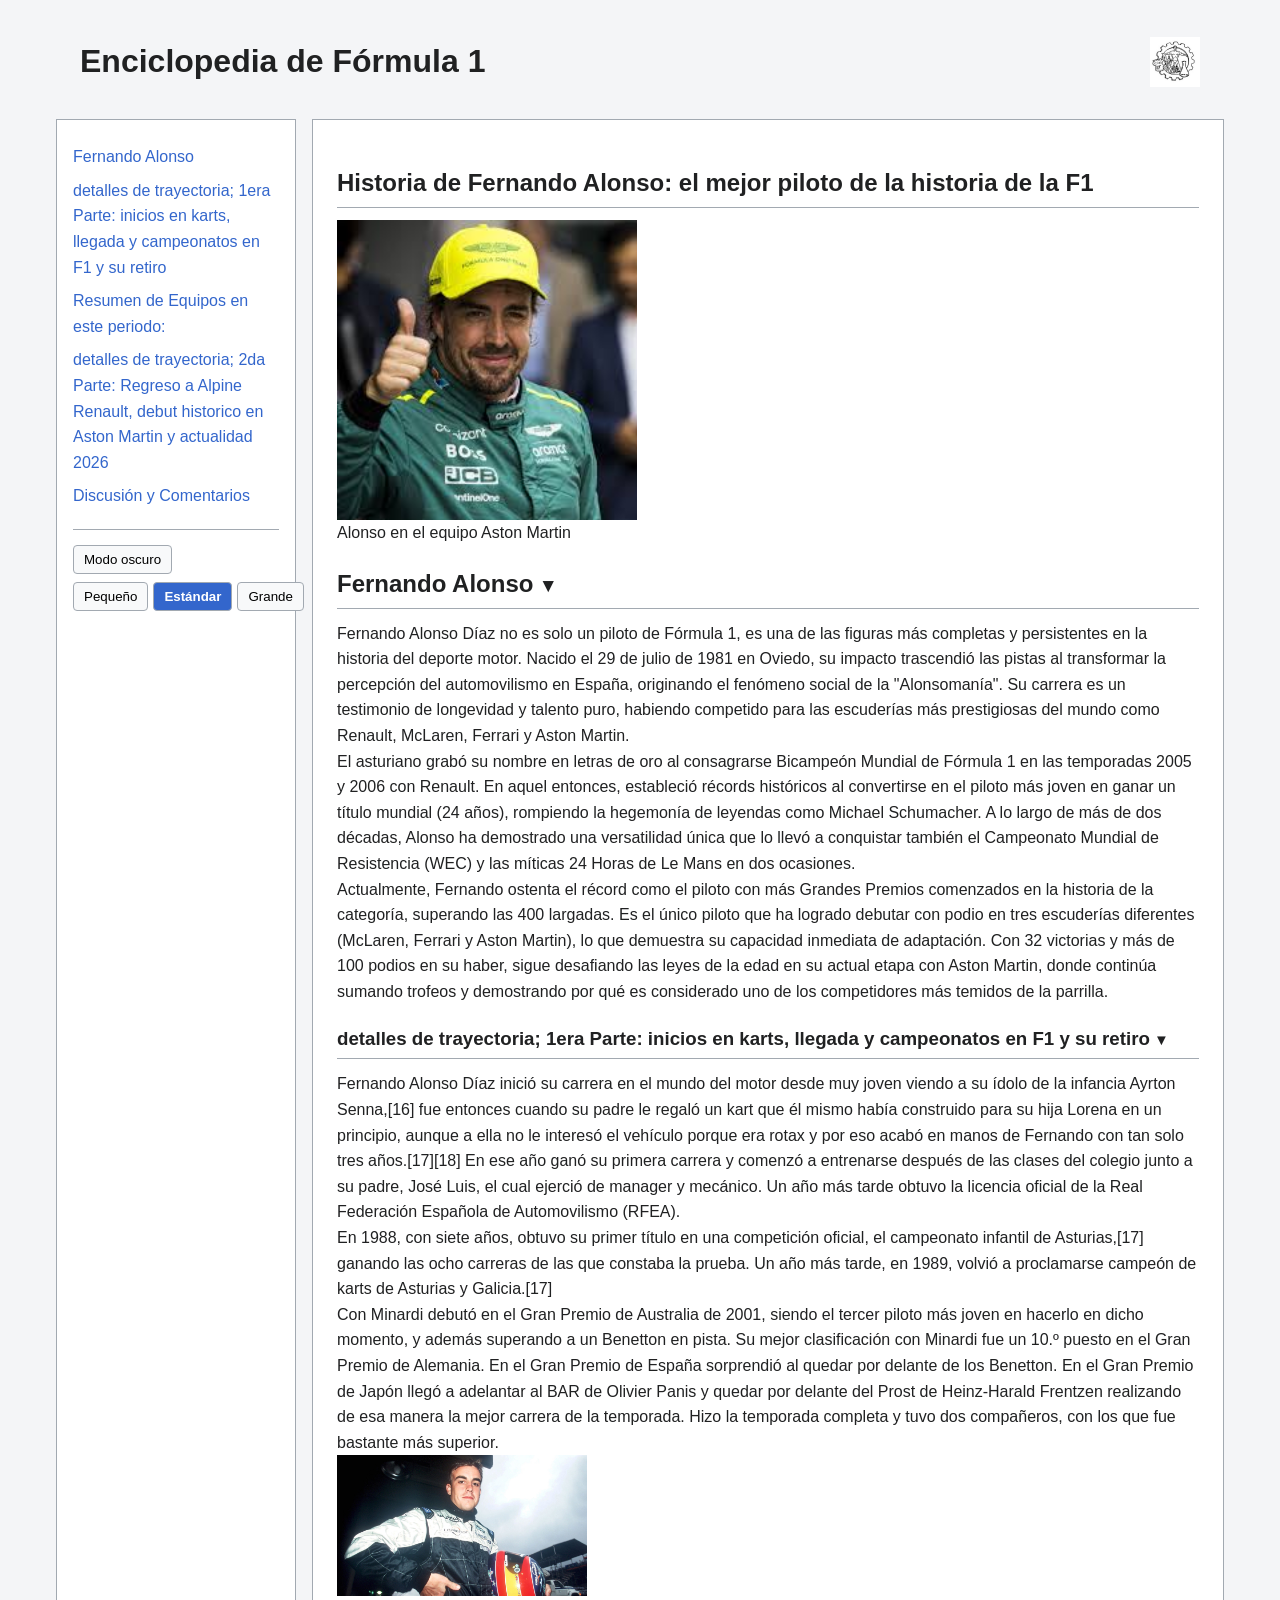
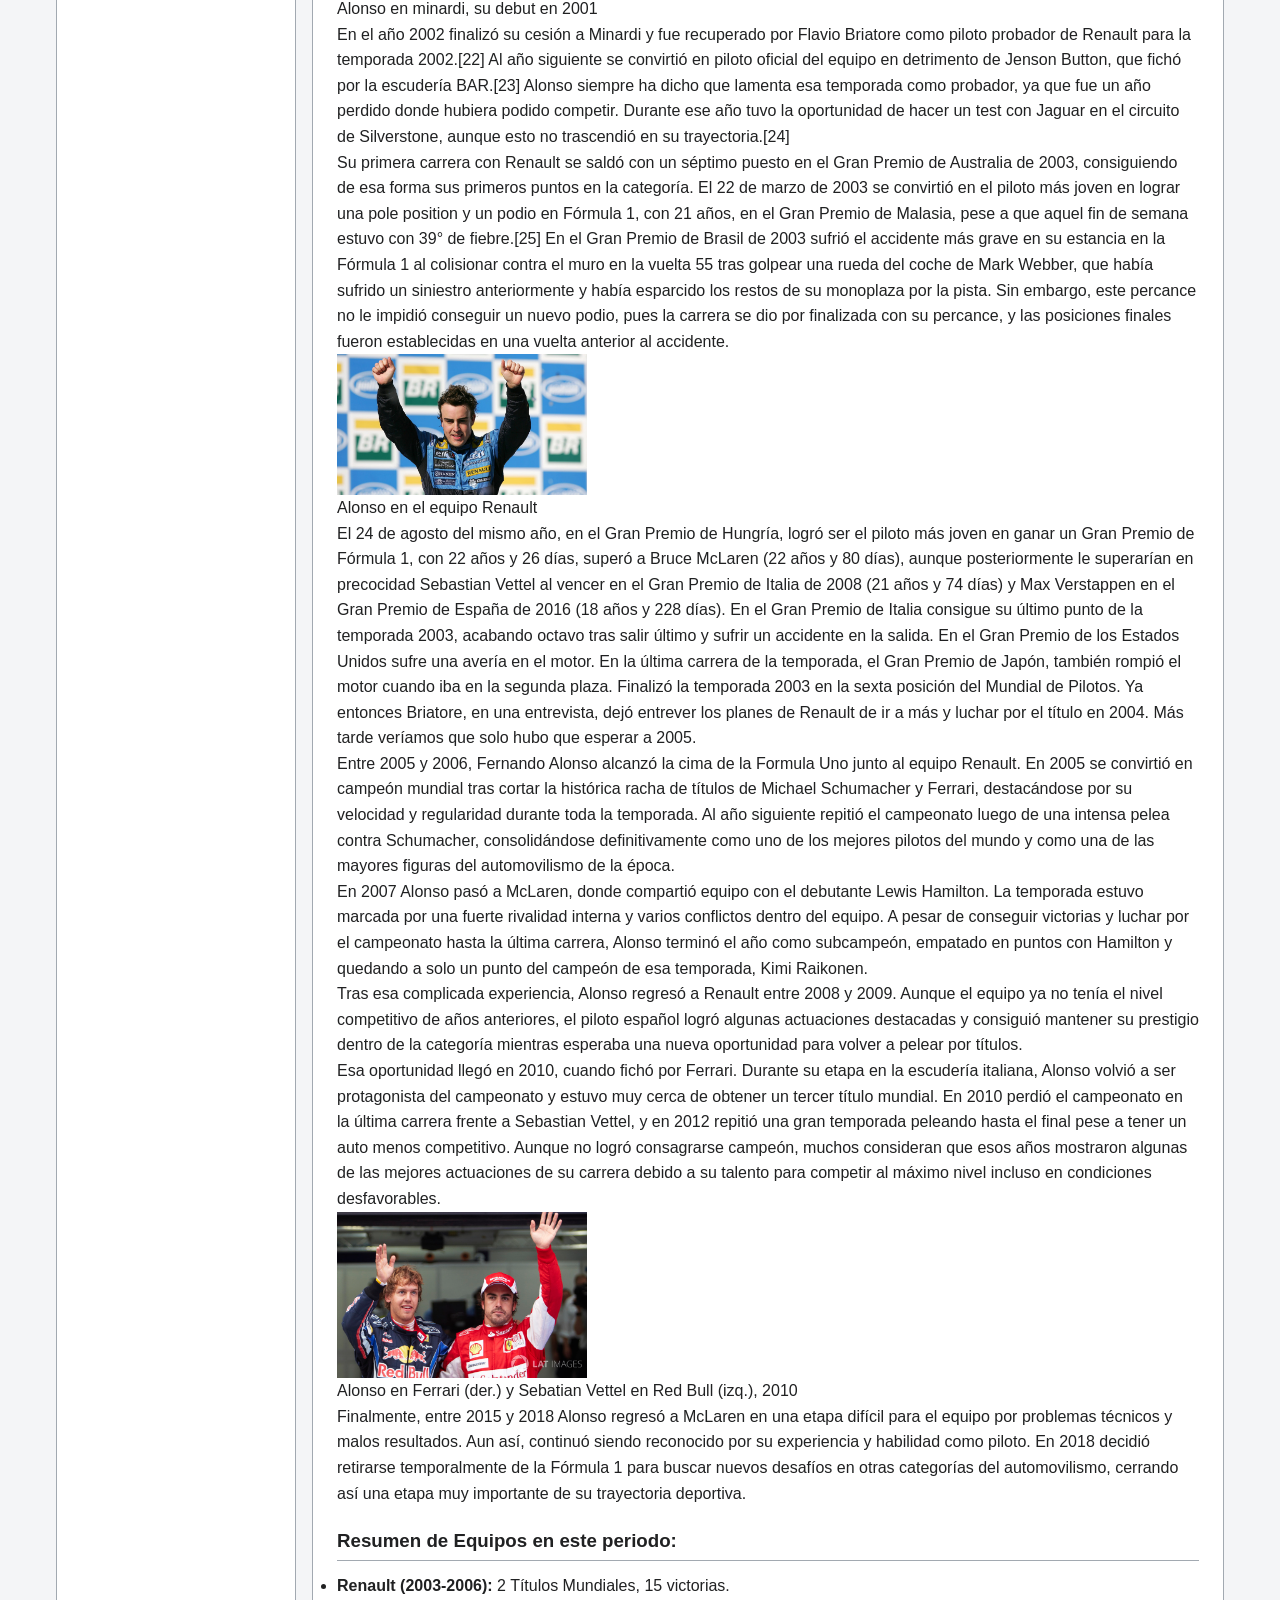
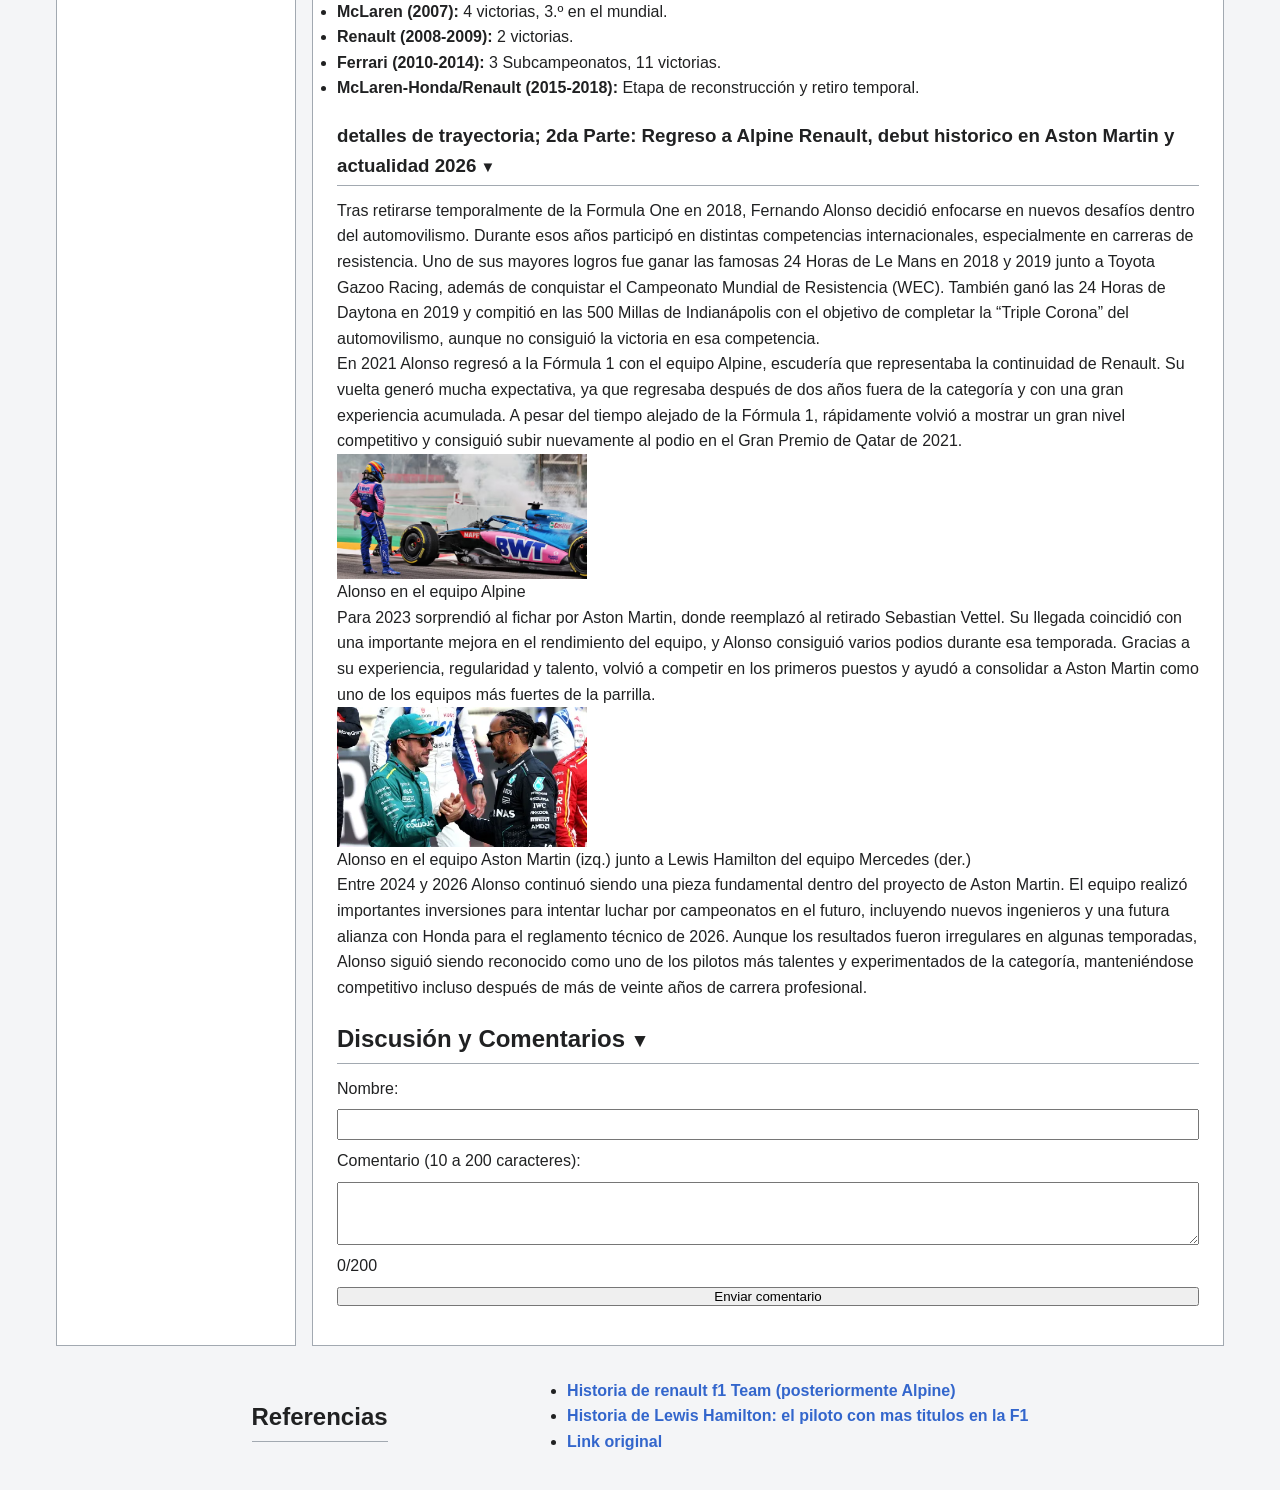
<file: index.html>
<!DOCTYPE html>
<html lang="es">
<head>
    <meta charset="UTF-8">
    <title>Wiki F1 - Fernando Alonso</title>
    <link rel="stylesheet" href="styles.css">
    <script src="main.js" defer></script>
</head>
<body>
    <div class="contenedor-wiki">
        <header>
            <h1>Enciclopedia de Fórmula 1</h1>
            <img src="img/logoeis.jpg" class="logo-wiki" alt="Logo de la wiki">
        </header>

        <aside>
            <!-- El índice se llenará solo con JavaScript -->
             <ul></ul>

            <!-- Panel de Apariencia -->
            <div class="panel-apariencia">
                <button id="btn-modo">Modo oscuro</button>
                <div class="botones-tamanio">
                    <button id="btn-pequeño">Pequeño</button>
                    <button id="btn-estandar" class="activo">Estándar</button>
                    <button id="btn-grande">Grande</button>
                 </div>
            </div>
        </aside>

        <main>
            <h2>Historia de Fernando Alonso: el mejor piloto de la historia de la F1</h2>
            <img src="img/AloAM.jpg" width="300" height="200" alt="Alonso en Aston Martin">
            <p>Alonso en el equipo Aston Martin</p>
            
            <section>
            <h2 id="fernando-alonso">Fernando Alonso</h2>
            <p>
                Fernando Alonso Díaz no es solo un piloto de Fórmula 1, es una de las figuras más completas y persistentes en la historia del deporte motor. Nacido el 29 de julio de 1981 en Oviedo, su impacto trascendió las pistas al transformar la percepción del automovilismo en España, originando el fenómeno social de la "Alonsomanía". Su carrera es un testimonio de longevidad y talento puro, habiendo competido para las escuderías más prestigiosas del mundo como Renault, McLaren, Ferrari y Aston Martin.
            </p>
            <p>
                El asturiano grabó su nombre en letras de oro al consagrarse Bicampeón Mundial de Fórmula 1 en las temporadas 2005 y 2006 con Renault. En aquel entonces, estableció récords históricos al convertirse en el piloto más joven en ganar un título mundial (24 años), rompiendo la hegemonía de leyendas como Michael Schumacher. A lo largo de más de dos décadas, Alonso ha demostrado una versatilidad única que lo llevó a conquistar también el Campeonato Mundial de Resistencia (WEC) y las míticas 24 Horas de Le Mans en dos ocasiones.
            </p>
            <p>
                Actualmente, Fernando ostenta el récord como el piloto con más Grandes Premios comenzados en la historia de la categoría, superando las 400 largadas. Es el único piloto que ha logrado debutar con podio en tres escuderías diferentes (McLaren, Ferrari y Aston Martin), lo que demuestra su capacidad inmediata de adaptación. Con 32 victorias y más de 100 podios en su haber, sigue desafiando las leyes de la edad en su actual etapa con Aston Martin, donde continúa sumando trofeos y demostrando por qué es considerado uno de los competidores más temidos de la parrilla.
            </p>
            </section>
            
            <section>
            <h3 id="trayectoria-deportiva">detalles de trayectoria; 1era Parte: inicios en karts, llegada y campeonatos en F1 y su retiro</h3>
            <p>
                Fernando Alonso Díaz inició su carrera en el mundo del motor desde muy joven viendo a su ídolo de la infancia Ayrton Senna,[16] fue entonces cuando su padre le regaló un kart que él mismo había construido para su hija Lorena en un principio, aunque a ella no le interesó el vehículo porque era rotax y por eso acabó en manos de Fernando con tan solo tres años.[17][18] En ese año ganó su primera carrera y comenzó a entrenarse después de las clases del colegio junto a su padre, José Luis, el cual ejerció de manager y mecánico. Un año más tarde obtuvo la licencia oficial de la Real Federación Española de Automovilismo (RFEA).
            </p>
            <p>
                En 1988, con siete años, obtuvo su primer título en una competición oficial, el campeonato infantil de Asturias,[17] ganando las ocho carreras de las que constaba la prueba. Un año más tarde, en 1989, volvió a proclamarse campeón de karts de Asturias y Galicia.[17]
            </p>
            <p>
                Con Minardi debutó en el Gran Premio de Australia de 2001, siendo el tercer piloto más joven en hacerlo en dicho momento, y además superando a un Benetton en pista. Su mejor clasificación con Minardi fue un 10.º puesto en el Gran Premio de Alemania. En el Gran Premio de España sorprendió al quedar por delante de los Benetton. En el Gran Premio de Japón llegó a adelantar al BAR de Olivier Panis y quedar por delante del Prost de Heinz-Harald Frentzen realizando de esa manera la mejor carrera de la temporada. Hizo la temporada completa y tuvo dos compañeros, con los que fue bastante más superior.
            </p>
            
            <img src="img/minardi2001.jpg" width="250" height="150" alt="Alonso en Minardi">
            <p>Alonso en minardi, su debut en 2001</p>
            
            <p>
                En el año 2002 finalizó su cesión a Minardi y fue recuperado por Flavio Briatore como piloto probador de Renault para la temporada 2002.[22] Al año siguiente se convirtió en piloto oficial del equipo en detrimento de Jenson Button, que fichó por la escudería BAR.[23] Alonso siempre ha dicho que lamenta esa temporada como probador, ya que fue un año perdido donde hubiera podido competir. Durante ese año tuvo la oportunidad de hacer un test con Jaguar en el circuito de Silverstone, aunque esto no trascendió en su trayectoria.[24]
            </p>
            <p>
                Su primera carrera con Renault se saldó con un séptimo puesto en el Gran Premio de Australia de 2003, consiguiendo de esa forma sus primeros puntos en la categoría. El 22 de marzo de 2003 se convirtió en el piloto más joven en lograr una pole position y un podio en Fórmula 1, con 21 años, en el Gran Premio de Malasia, pese a que aquel fin de semana estuvo con 39° de fiebre.[25] En el Gran Premio de Brasil de 2003 sufrió el accidente más grave en su estancia en la Fórmula 1 al colisionar contra el muro en la vuelta 55 tras golpear una rueda del coche de Mark Webber, que había sufrido un siniestro anteriormente y había esparcido los restos de su monoplaza por la pista. Sin embargo, este percance no le impidió conseguir un nuevo podio, pues la carrera se dio por finalizada con su percance, y las posiciones finales fueron establecidas en una vuelta anterior al accidente.
            </p>
            
            <img src="img/ARnlt.jpg" width="250" height="150" alt="Alonso en Renault">
            <p>Alonso en el equipo Renault</p>
            
            <p>
                El 24 de agosto del mismo año, en el Gran Premio de Hungría, logró ser el piloto más joven en ganar un Gran Premio de Fórmula 1, con 22 años y 26 días, superó a Bruce McLaren (22 años y 80 días), aunque posteriormente le superarían en precocidad Sebastian Vettel al vencer en el Gran Premio de Italia de 2008 (21 años y 74 días) y Max Verstappen en el Gran Premio de España de 2016 (18 años y 228 días). En el Gran Premio de Italia consigue su último punto de la temporada 2003, acabando octavo tras salir último y sufrir un accidente en la salida. En el Gran Premio de los Estados Unidos sufre una avería en el motor. En la última carrera de la temporada, el Gran Premio de Japón, también rompió el motor cuando iba en la segunda plaza. Finalizó la temporada 2003 en la sexta posición del Mundial de Pilotos. Ya entonces Briatore, en una entrevista, dejó entrever los planes de Renault de ir a más y luchar por el título en 2004. Más tarde veríamos que solo hubo que esperar a 2005.
            </p>
            <p> 
                Entre 2005 y 2006, Fernando Alonso alcanzó la cima de la Formula Uno junto al equipo Renault. En 2005 se convirtió en campeón mundial tras cortar la histórica racha de títulos de Michael Schumacher y Ferrari, destacándose por su velocidad y regularidad durante toda la temporada. Al año siguiente repitió el campeonato luego de una intensa pelea contra Schumacher, consolidándose definitivamente como uno de los mejores pilotos del mundo y como una de las mayores figuras del automovilismo de la época.
            </p>
            <p>
                En 2007 Alonso pasó a McLaren, donde compartió equipo con el debutante Lewis Hamilton. La temporada estuvo marcada por una fuerte rivalidad interna y varios conflictos dentro del equipo. A pesar de conseguir victorias y luchar por el campeonato hasta la última carrera, Alonso terminó el año como subcampeón, empatado en puntos con Hamilton y quedando a solo un punto del campeón de esa temporada, Kimi Raikonen.
            </p>
            <p>
                Tras esa complicada experiencia, Alonso regresó a Renault entre 2008 y 2009. Aunque el equipo ya no tenía el nivel competitivo de años anteriores, el piloto español logró algunas actuaciones destacadas y consiguió mantener su prestigio dentro de la categoría mientras esperaba una nueva oportunidad para volver a pelear por títulos.
            </p>
            <p>
                Esa oportunidad llegó en 2010, cuando fichó por Ferrari. Durante su etapa en la escudería italiana, Alonso volvió a ser protagonista del campeonato y estuvo muy cerca de obtener un tercer título mundial. En 2010 perdió el campeonato en la última carrera frente a Sebastian Vettel, y en 2012 repitió una gran temporada peleando hasta el final pese a tener un auto menos competitivo. Aunque no logró consagrarse campeón, muchos consideran que esos años mostraron algunas de las mejores actuaciones de su carrera debido a su talento para competir al máximo nivel incluso en condiciones desfavorables.
            </p>
            
            <img src="img/ALO2010.jpg" width="250" height="150" alt="Alonso en Ferrari">
            <p>Alonso en Ferrari (der.) y Sebatian Vettel en Red Bull (izq.), 2010</p>
            
            <p>
                Finalmente, entre 2015 y 2018 Alonso regresó a McLaren en una etapa difícil para el equipo por problemas técnicos y malos resultados. Aun así, continuó siendo reconocido por su experiencia y habilidad como piloto. En 2018 decidió retirarse temporalmente de la Fórmula 1 para buscar nuevos desafíos en otras categorías del automovilismo, cerrando así una etapa muy importante de su trayectoria deportiva.
            </p>

            <h3>Resumen de Equipos en este periodo:</h3>
            <ul>
                <li><b>Renault (2003-2006):</b> 2 Títulos Mundiales, 15 victorias.</li>
                <li><b>McLaren (2007):</b> 4 victorias, 3.º en el mundial.</li>
                <li><b>Renault (2008-2009):</b> 2 victorias.</li>
                <li><b>Ferrari (2010-2014):</b> 3 Subcampeonatos, 11 victorias.</li>
                <li><b>McLaren-Honda/Renault (2015-2018):</b> Etapa de reconstrucción y retiro temporal.</li>
            </ul>
            </section>

            <section>
            <h3 id="post-retiro">detalles de trayectoria; 2da Parte: Regreso a Alpine Renault, debut historico en Aston Martin y actualidad 2026</h3>
            <p>
                Tras retirarse temporalmente de la Formula One en 2018, Fernando Alonso decidió enfocarse en nuevos desafíos dentro del automovilismo. Durante esos años participó en distintas competencias internacionales, especialmente en carreras de resistencia. Uno de sus mayores logros fue ganar las famosas 24 Horas de Le Mans en 2018 y 2019 junto a Toyota Gazoo Racing, además de conquistar el Campeonato Mundial de Resistencia (WEC). También ganó las 24 Horas de Daytona en 2019 y compitió en las 500 Millas de Indianápolis con el objetivo de completar la “Triple Corona” del automovilismo, aunque no consiguió la victoria en esa competencia.
            </p>
            <p>
                En 2021 Alonso regresó a la Fórmula 1 con el equipo Alpine, escudería que representaba la continuidad de Renault. Su vuelta generó mucha expectativa, ya que regresaba después de dos años fuera de la categoría y con una gran experiencia acumulada. A pesar del tiempo alejado de la Fórmula 1, rápidamente volvió a mostrar un gran nivel competitivo y consiguió subir nuevamente al podio en el Gran Premio de Qatar de 2021.
            </p>
            
            <img src="img/ALOalpine.jpg" width="250" height="150" alt="Alonso en Alpine">
            <p>Alonso en el equipo Alpine</p>
            
            <p>
                Para 2023 sorprendió al fichar por Aston Martin, donde reemplazó al retirado Sebastian Vettel. Su llegada coincidió con una importante mejora en el rendimiento del equipo, y Alonso consiguió varios podios durante esa temporada. Gracias a su experiencia, regularidad y talento, volvió a competir en los primeros puestos y ayudó a consolidar a Aston Martin como uno de los equipos más fuertes de la parrilla.
            </p>
            
            <img src="img/ALOHAM.jpg" width="250" height="150" alt="Alonso y Hamilton">
            <p>Alonso en el equipo Aston Martin (izq.) junto a Lewis Hamilton del equipo Mercedes (der.) </p>
            
            <p>
                Entre 2024 y 2026 Alonso continuó siendo una pieza fundamental dentro del proyecto de Aston Martin. El equipo realizó importantes inversiones para intentar luchar por campeonatos en el futuro, incluyendo nuevos ingenieros y una futura alianza con Honda para el reglamento técnico de 2026. Aunque los resultados fueron irregulares en algunas temporadas, Alonso siguió siendo reconocido como uno de los pilotos más talentes y experimentados de la categoría, manteniéndose competitivo incluso después de más de veinte años de carrera profesional.
            </p>
            </section>
            <section id="seccion-discusion">
                <h2>Discusión y Comentarios</h2>
            <form id="form-comentario">
                <label for="nombre">Nombre:</label>
                <input type="text" id="nombre" required>
                <label for="comentario">Comentario (10 a 200 caracteres):</label>
                <textarea id="comentario" rows="3" required></textarea>
                <div id="contador-caracteres">0/200</div>
                <p id="aviso-error" class="error-oculto"></p>
                <button type="submit">Enviar comentario</button>
            </form>
            <ul id="lista-comentarios"></ul>
            </section>
        </main> 
    
        <footer>
            <h2>Referencias</h2>
            <ul>
                <li><a href="Renault.html">Historia de renault f1 Team (posteriormente Alpine)</a></li> 
                <li><a href="hamm.html">Historia de Lewis Hamilton: el piloto con mas titulos en la F1</a></li> 
                <li><a href="https://es.wikipedia.org/wiki/Fernando_Alonso">Link original</a></li>
            </ul>
        </footer>
    </div>
</body>
</html>
</file>
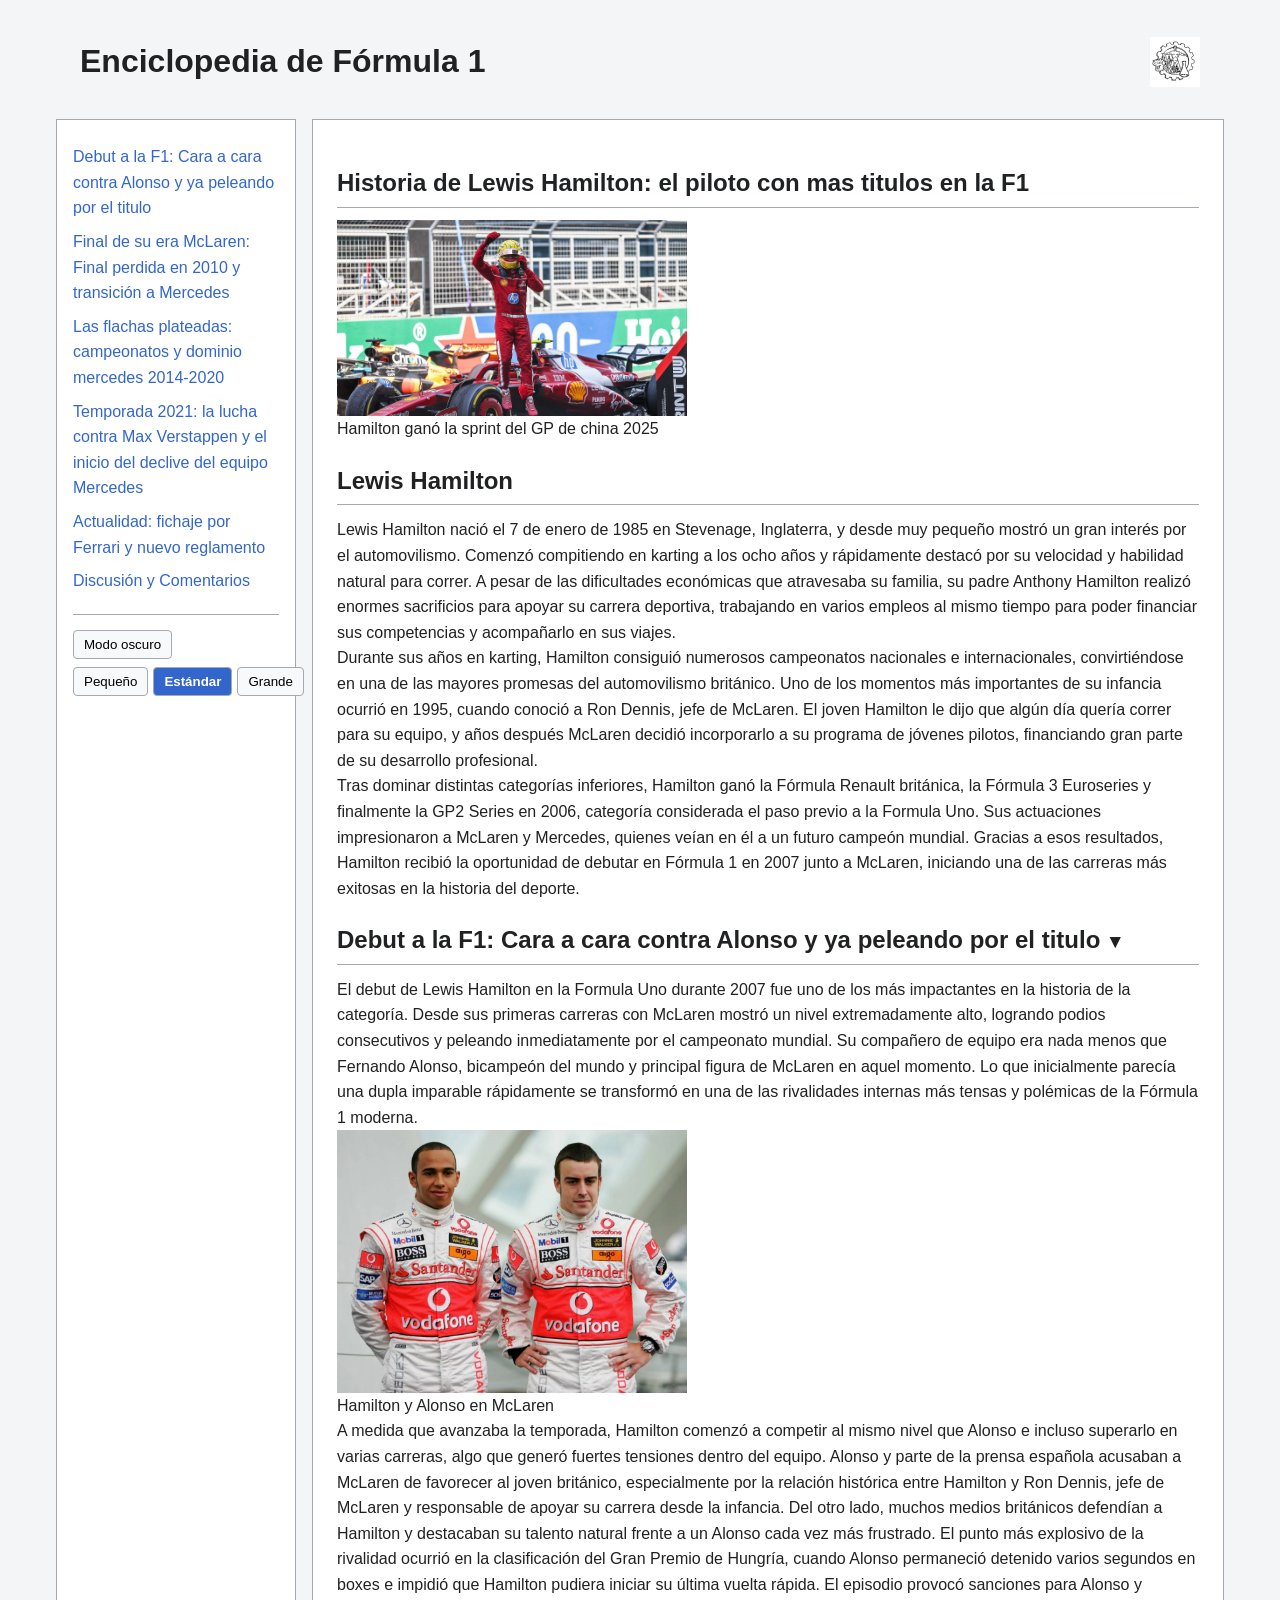
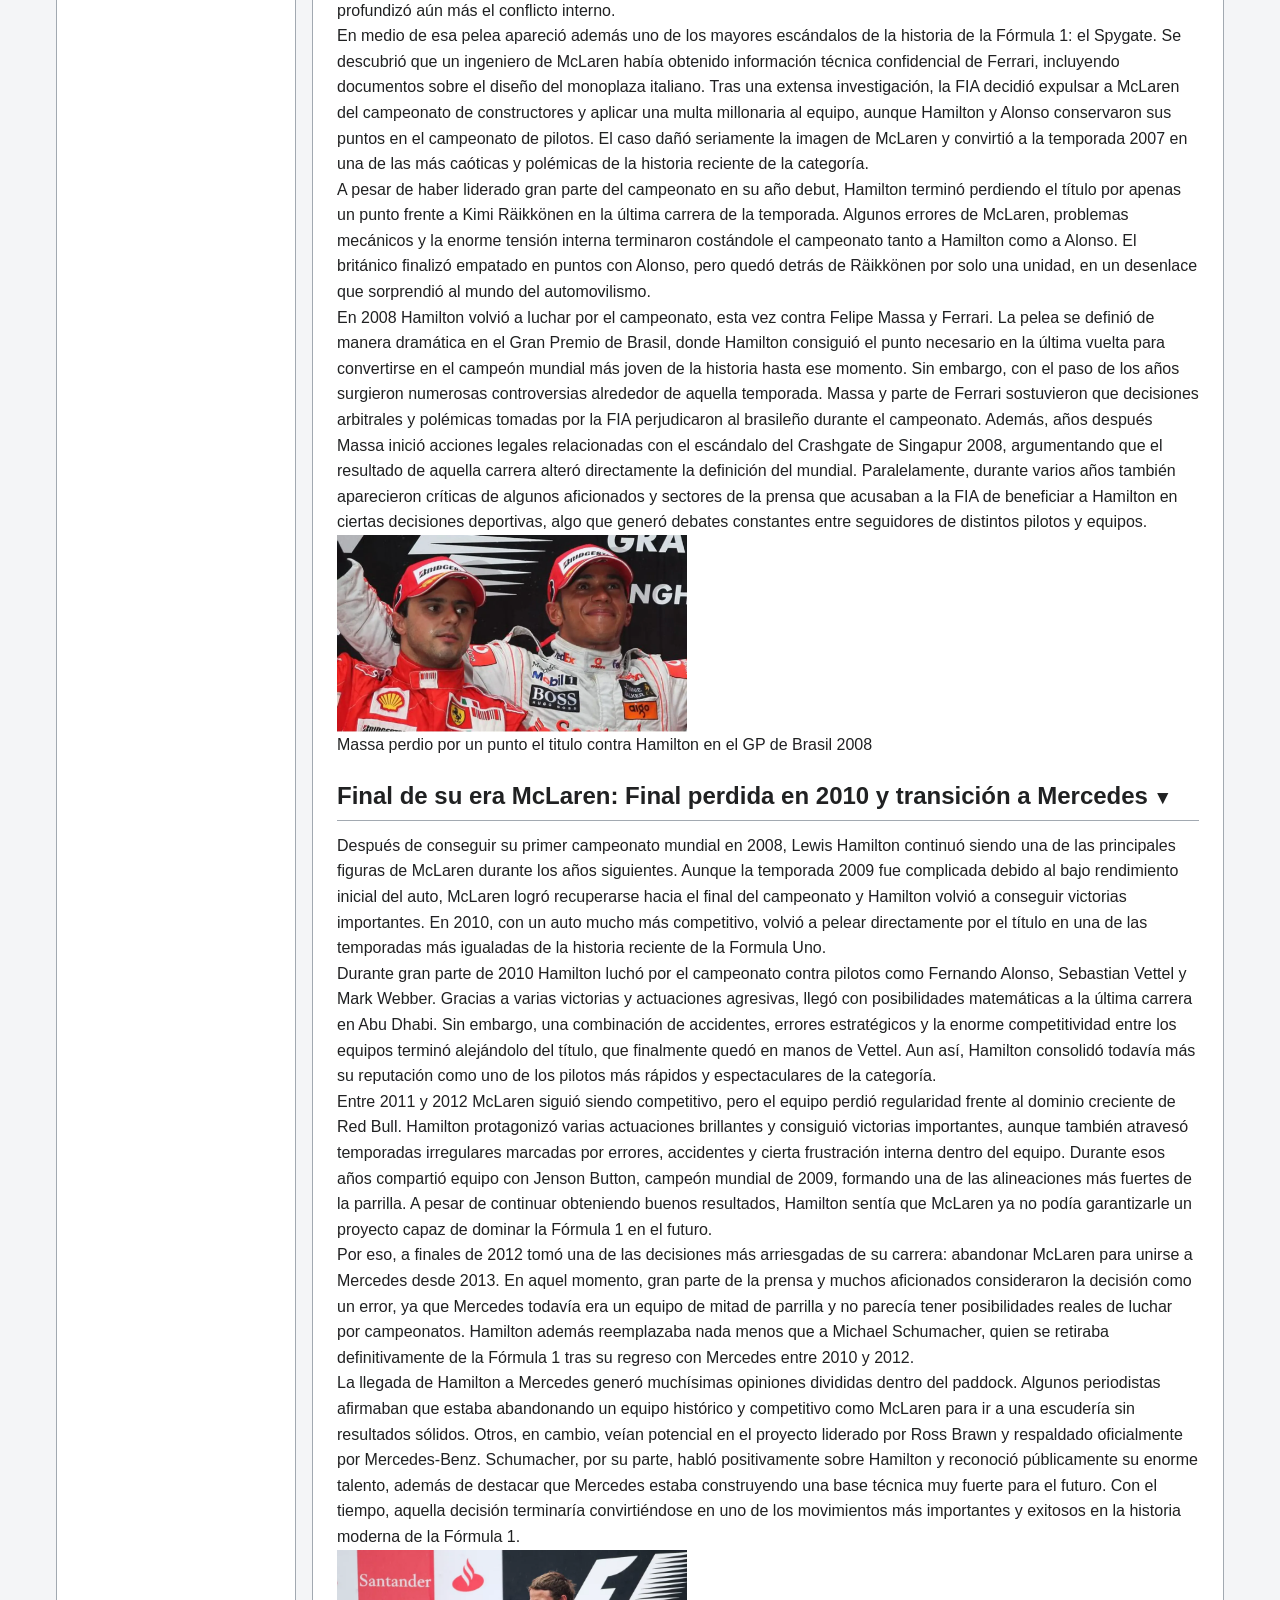
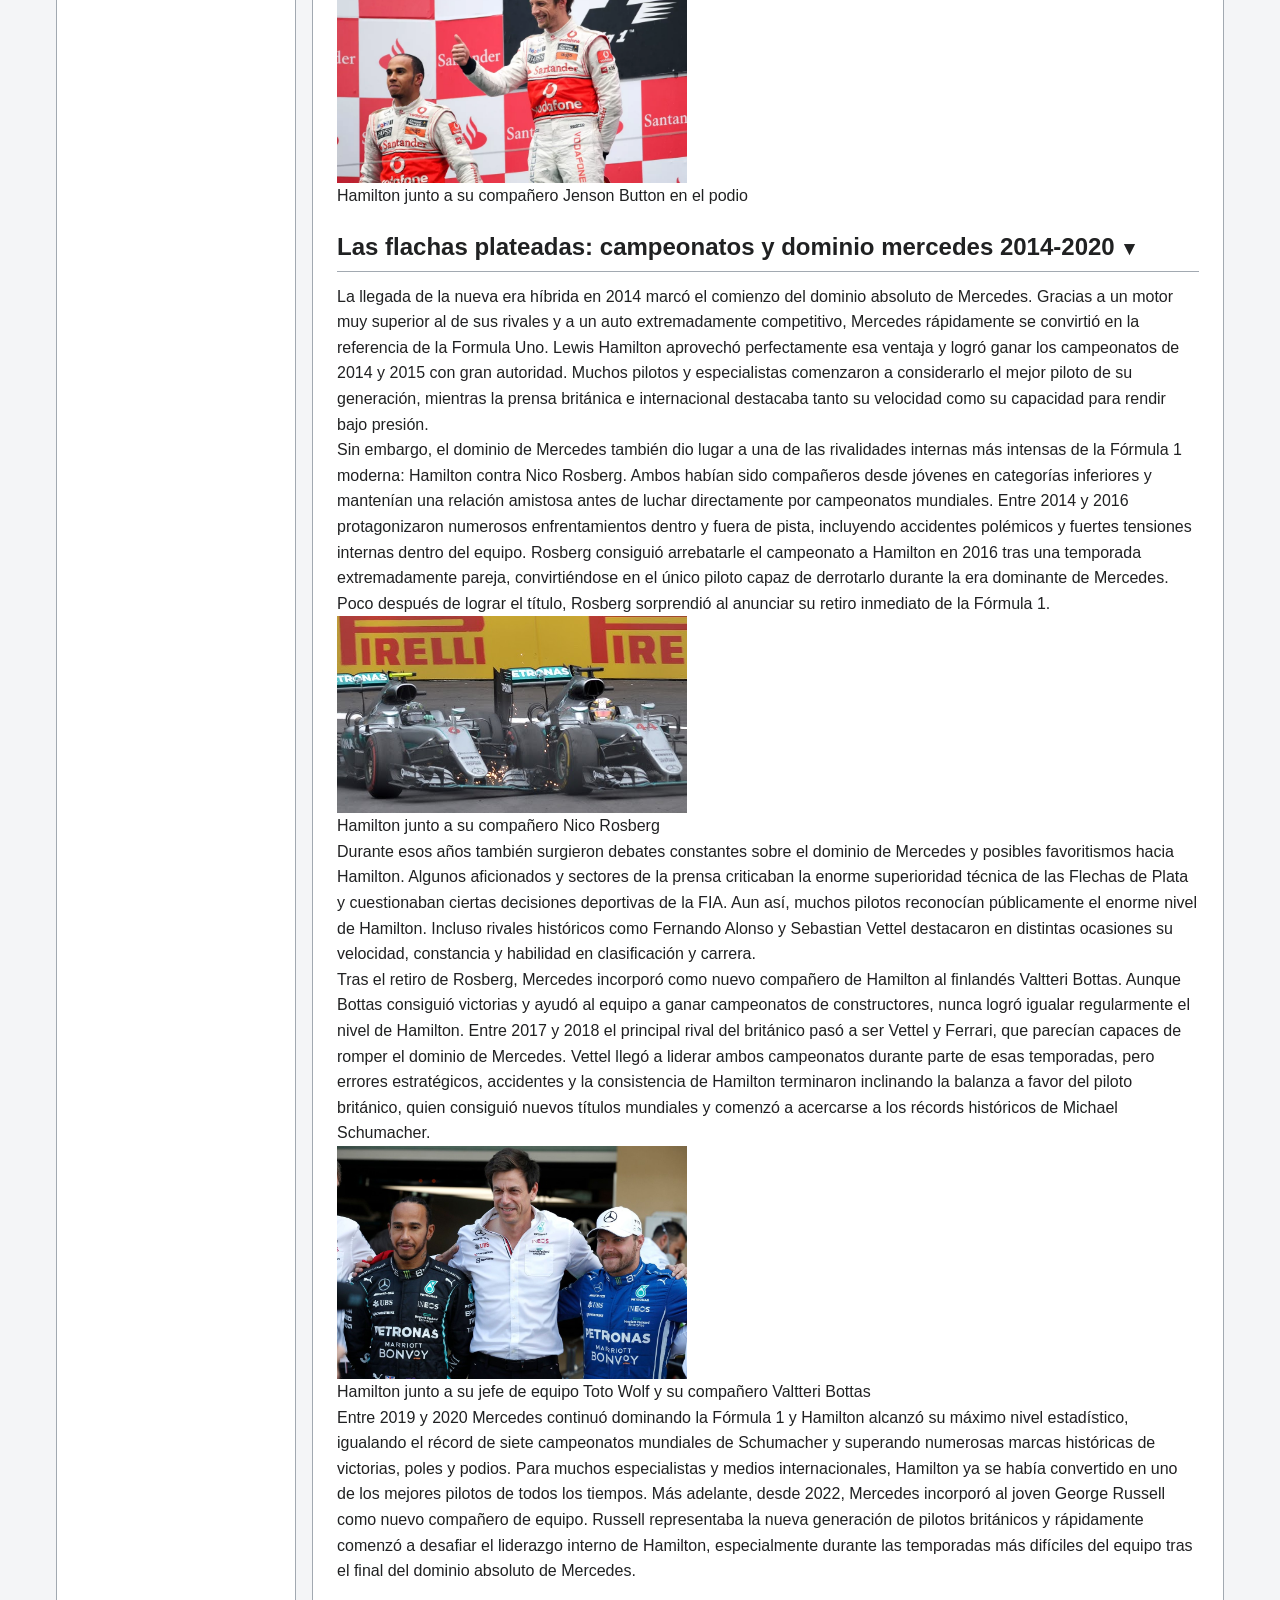
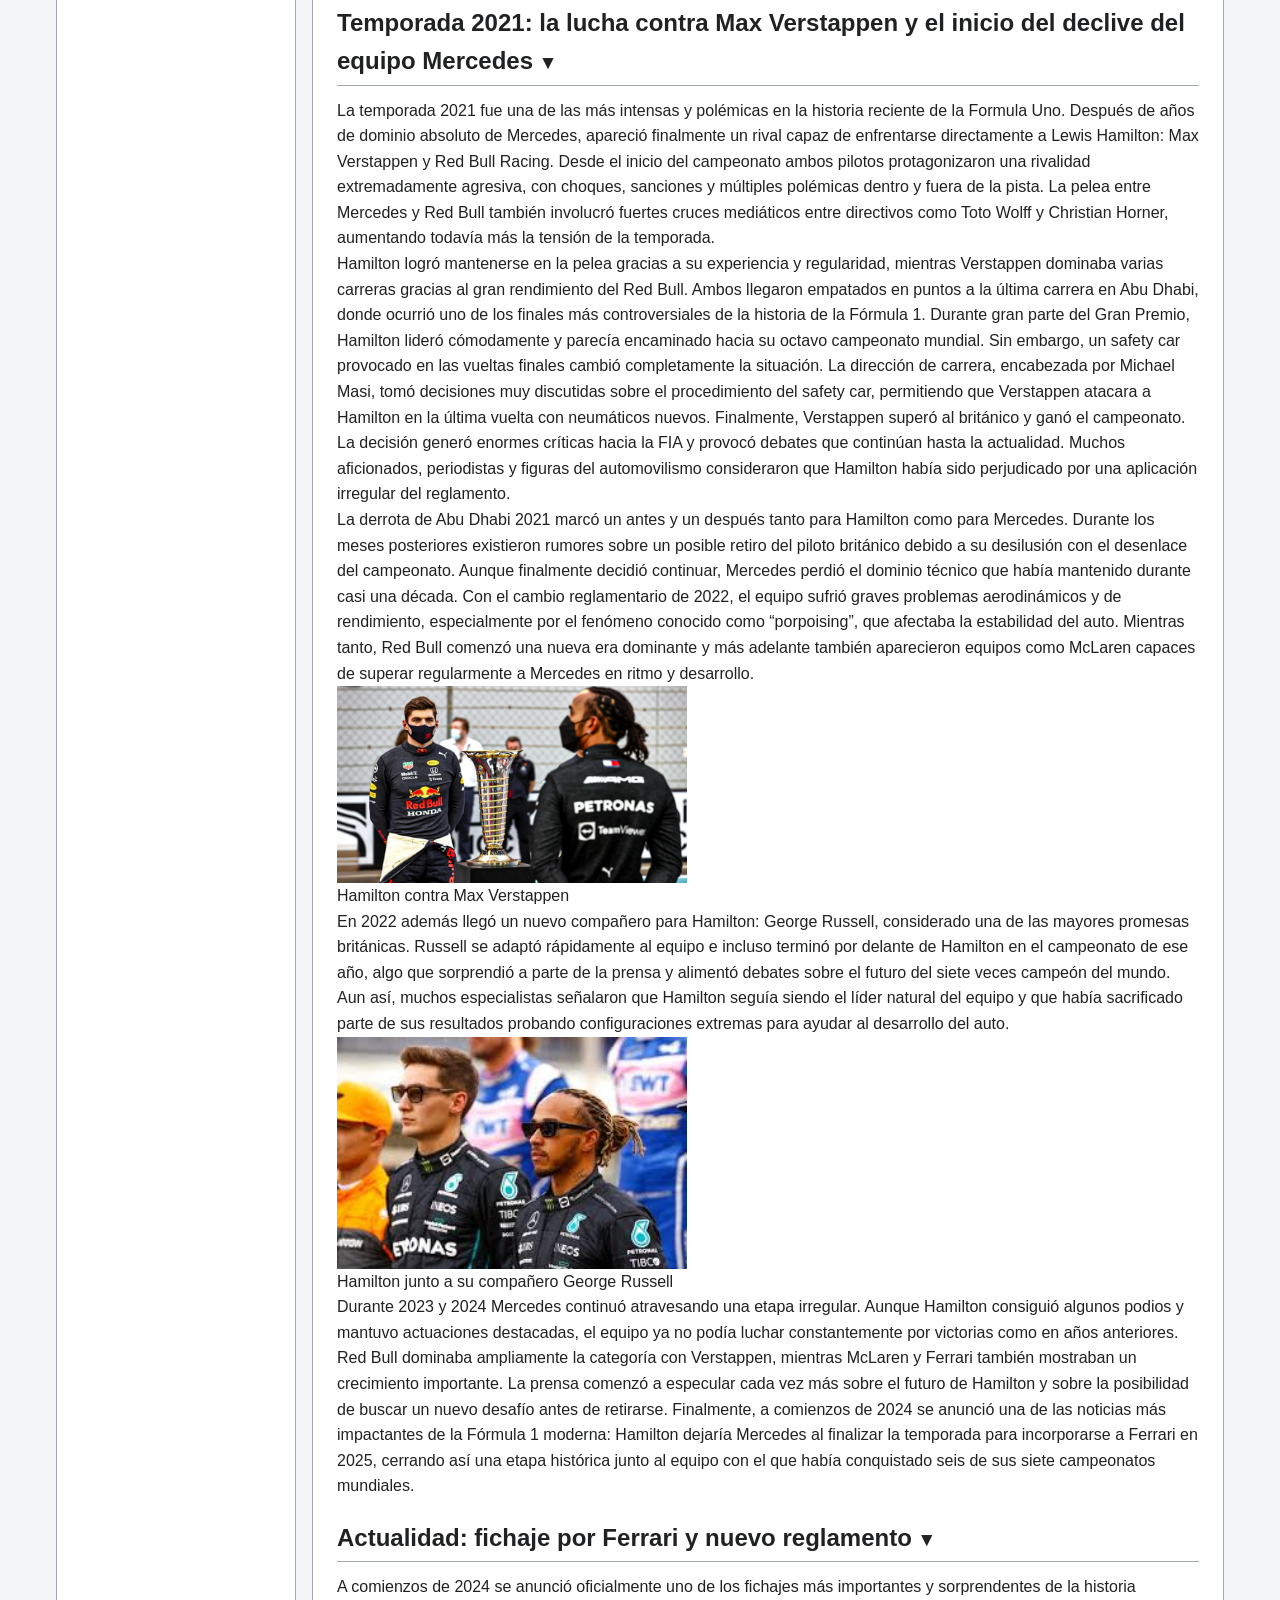
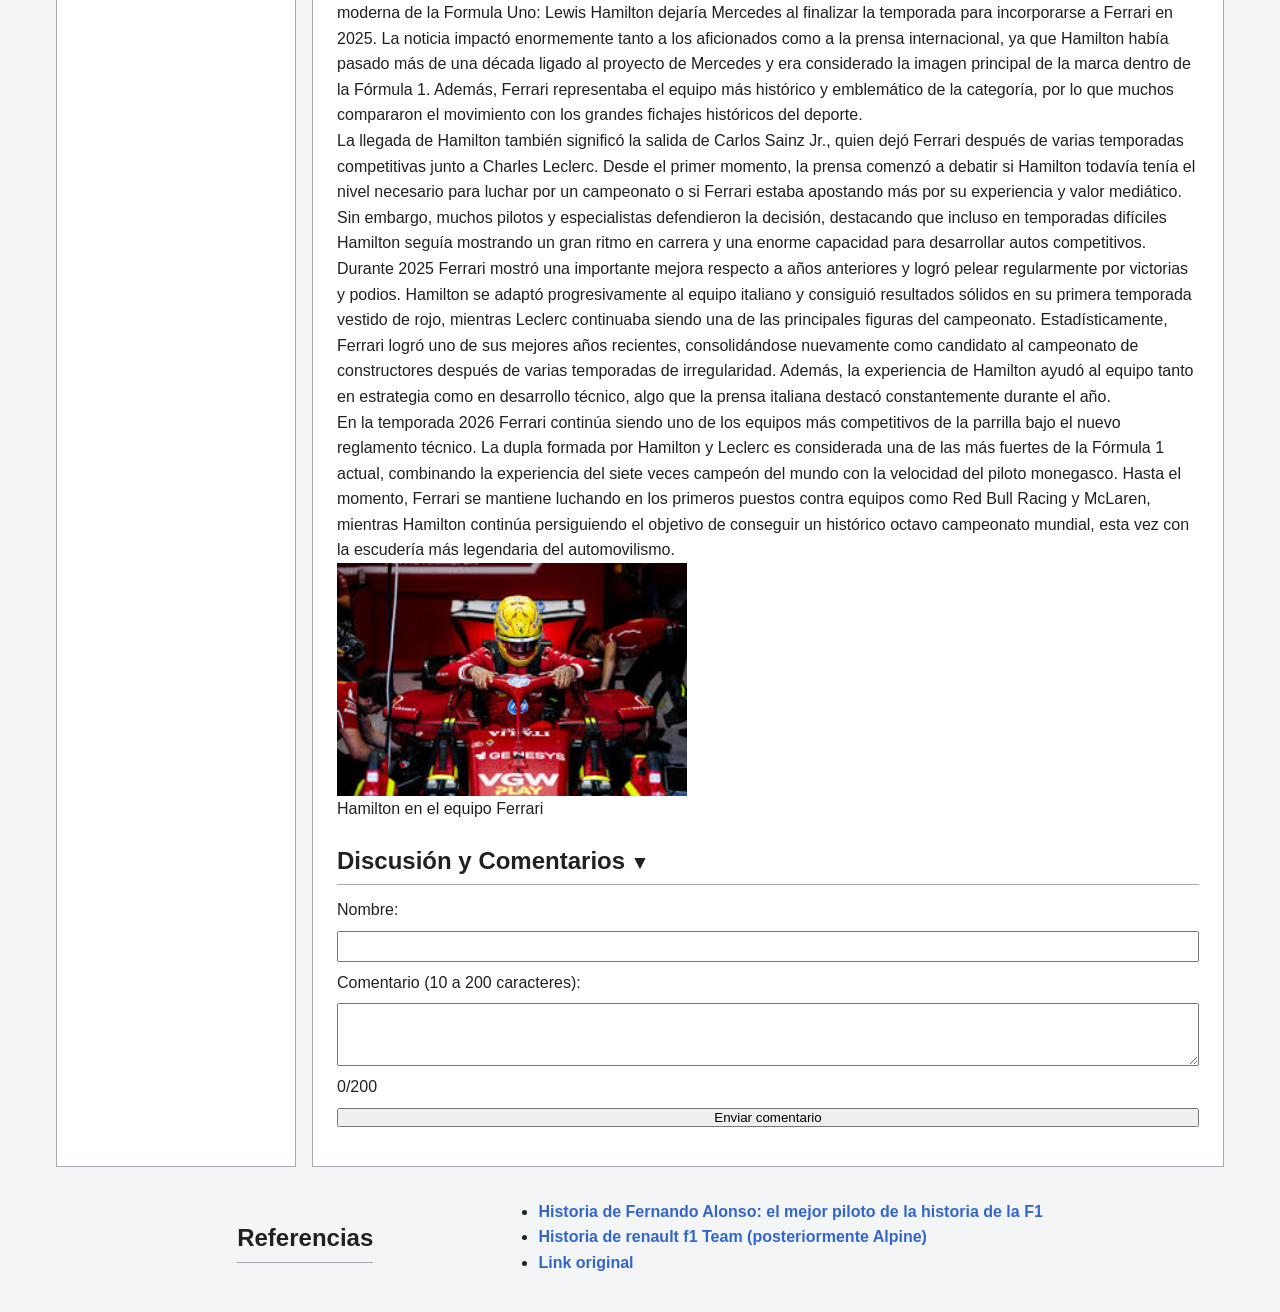
<file: hamm.html>
<!DOCTYPE html>
<html lang="es">
<head>
    <meta charset="UTF-8">
    <title>Wiki F1 - Lewis Hamilton</title>
    <link rel="stylesheet" href="styles.css">
    <script src="main.js" defer></script>
</head>
<body>
    <div class="contenedor-wiki">
        <header>
            <h1>Enciclopedia de Fórmula 1</h1>
            <img src="img/logoeis.jpg" class="logo-wiki" alt="Logo de la wiki">
        </header>

        <aside>
            <!-- El índice se llenará solo con JavaScript -->
             <ul></ul>

            <!-- Panel de Apariencia -->
            <div class="panel-apariencia">
                <button id="btn-modo">Modo oscuro</button>
                <div class="botones-tamanio">
                    <button id="btn-pequeño">Pequeño</button>
                    <button id="btn-estandar" class="activo">Estándar</button>
                    <button id="btn-grande">Grande</button>
                 </div>
            </div>
        </aside>

        <main>
            <h2>Historia de Lewis Hamilton: el piloto con mas titulos en la F1</h2>
            <img src="img/HAM.jpg" width="350" height="200" alt="Hamilton">
            <p>Hamilton ganó la sprint del GP de china 2025</p>
            
            <h2>Lewis Hamilton</h2>
            <p>Lewis Hamilton nació el 7 de enero de 1985 en Stevenage, Inglaterra, y desde muy pequeño mostró un gran interés por el automovilismo. Comenzó compitiendo en karting a los ocho años y rápidamente destacó por su velocidad y habilidad natural para correr. A pesar de las dificultades económicas que atravesaba su familia, su padre Anthony Hamilton realizó enormes sacrificios para apoyar su carrera deportiva, trabajando en varios empleos al mismo tiempo para poder financiar sus competencias y acompañarlo en sus viajes.</p>
            <p>Durante sus años en karting, Hamilton consiguió numerosos campeonatos nacionales e internacionales, convirtiéndose en una de las mayores promesas del automovilismo británico. Uno de los momentos más importantes de su infancia ocurrió en 1995, cuando conoció a Ron Dennis, jefe de McLaren. El joven Hamilton le dijo que algún día quería correr para su equipo, y años después McLaren decidió incorporarlo a su programa de jóvenes pilotos, financiando gran parte de su desarrollo profesional.</p>
            <p>Tras dominar distintas categorías inferiores, Hamilton ganó la Fórmula Renault británica, la Fórmula 3 Euroseries y finalmente la GP2 Series en 2006, categoría considerada el paso previo a la Formula Uno. Sus actuaciones impresionaron a McLaren y Mercedes, quienes veían en él a un futuro campeón mundial. Gracias a esos resultados, Hamilton recibió la oportunidad de debutar en Fórmula 1 en 2007 junto a McLaren, iniciando una de las carreras más exitosas en la historia del deporte.</p>
            
            <section>
            <h2 id="debut">Debut a la F1: Cara a cara contra Alonso y ya peleando por el titulo</h2>
            <p>El debut de Lewis Hamilton en la Formula Uno durante 2007 fue uno de los más impactantes en la historia de la categoría. Desde sus primeras carreras con McLaren mostró un nivel extremadamente alto, logrando podios consecutivos y peleando inmediatamente por el campeonato mundial. Su compañero de equipo era nada menos que Fernando Alonso, bicampeón del mundo y principal figura de McLaren en aquel momento. Lo que inicialmente parecía una dupla imparable rápidamente se transformó en una de las rivalidades internas más tensas y polémicas de la Fórmula 1 moderna.</p>
            
            <img src="img/2007.jpg" width="350" height="200" alt="Hamilton y Alonso">
            <p>Hamilton y Alonso en McLaren</p>
            
            <p>A medida que avanzaba la temporada, Hamilton comenzó a competir al mismo nivel que Alonso e incluso superarlo en varias carreras, algo que generó fuertes tensiones dentro del equipo. Alonso y parte de la prensa española acusaban a McLaren de favorecer al joven británico, especialmente por la relación histórica entre Hamilton y Ron Dennis, jefe de McLaren y responsable de apoyar su carrera desde la infancia. Del otro lado, muchos medios británicos defendían a Hamilton y destacaban su talento natural frente a un Alonso cada vez más frustrado. El punto más explosivo de la rivalidad ocurrió en la clasificación del Gran Premio de Hungría, cuando Alonso permaneció detenido varios segundos en boxes e impidió que Hamilton pudiera iniciar su última vuelta rápida. El episodio provocó sanciones para Alonso y profundizó aún más el conflicto interno.</p>
            <p>En medio de esa pelea apareció además uno de los mayores escándalos de la historia de la Fórmula 1: el Spygate. Se descubrió que un ingeniero de McLaren había obtenido información técnica confidencial de Ferrari, incluyendo documentos sobre el diseño del monoplaza italiano. Tras una extensa investigación, la FIA decidió expulsar a McLaren del campeonato de constructores y aplicar una multa millonaria al equipo, aunque Hamilton y Alonso conservaron sus puntos en el campeonato de pilotos. El caso dañó seriamente la imagen de McLaren y convirtió a la temporada 2007 en una de las más caóticas y polémicas de la historia reciente de la categoría.</p>
            <p>A pesar de haber liderado gran parte del campeonato en su año debut, Hamilton terminó perdiendo el título por apenas un punto frente a Kimi Räikkönen en la última carrera de la temporada. Algunos errores de McLaren, problemas mecánicos y la enorme tensión interna terminaron costándole el campeonato tanto a Hamilton como a Alonso. El británico finalizó empatado en puntos con Alonso, pero quedó detrás de Räikkönen por solo una unidad, en un desenlace que sorprendió al mundo del automovilismo.</p>
            <p>En 2008 Hamilton volvió a luchar por el campeonato, esta vez contra Felipe Massa y Ferrari. La pelea se definió de manera dramática en el Gran Premio de Brasil, donde Hamilton consiguió el punto necesario en la última vuelta para convertirse en el campeón mundial más joven de la historia hasta ese momento. Sin embargo, con el paso de los años surgieron numerosas controversias alrededor de aquella temporada. Massa y parte de Ferrari sostuvieron que decisiones arbitrales y polémicas tomadas por la FIA perjudicaron al brasileño durante el campeonato. Además, años después Massa inició acciones legales relacionadas con el escándalo del Crashgate de Singapur 2008, argumentando que el resultado de aquella carrera alteró directamente la definición del mundial. Paralelamente, durante varios años también aparecieron críticas de algunos aficionados y sectores de la prensa que acusaban a la FIA de beneficiar a Hamilton en ciertas decisiones deportivas, algo que generó debates constantes entre seguidores de distintos pilotos y equipos.</p>
            
            <img src="img/felipe.jpg" width="350" height="200" alt="Massa">
            <p>Massa perdio por un punto el titulo contra Hamilton en el GP de Brasil 2008</p>
            </section>

            <section>
            <h2 id="mercho">Final de su era McLaren: Final perdida en 2010 y transición a Mercedes</h2>
            <p>Después de conseguir su primer campeonato mundial en 2008, Lewis Hamilton continuó siendo una de las principales figuras de McLaren durante los años siguientes. Aunque la temporada 2009 fue complicada debido al bajo rendimiento inicial del auto, McLaren logró recuperarse hacia el final del campeonato y Hamilton volvió a conseguir victorias importantes. En 2010, con un auto mucho más competitivo, volvió a pelear directamente por el título en una de las temporadas más igualadas de la historia reciente de la Formula Uno.</p>
            <p>Durante gran parte de 2010 Hamilton luchó por el campeonato contra pilotos como Fernando Alonso, Sebastian Vettel y Mark Webber. Gracias a varias victorias y actuaciones agresivas, llegó con posibilidades matemáticas a la última carrera en Abu Dhabi. Sin embargo, una combinación de accidentes, errores estratégicos y la enorme competitividad entre los equipos terminó alejándolo del título, que finalmente quedó en manos de Vettel. Aun así, Hamilton consolidó todavía más su reputación como uno de los pilotos más rápidos y espectaculares de la categoría.</p>
            <p>Entre 2011 y 2012 McLaren siguió siendo competitivo, pero el equipo perdió regularidad frente al dominio creciente de Red Bull. Hamilton protagonizó varias actuaciones brillantes y consiguió victorias importantes, aunque también atravesó temporadas irregulares marcadas por errores, accidentes y cierta frustración interna dentro del equipo. Durante esos años compartió equipo con Jenson Button, campeón mundial de 2009, formando una de las alineaciones más fuertes de la parrilla. A pesar de continuar obteniendo buenos resultados, Hamilton sentía que McLaren ya no podía garantizarle un proyecto capaz de dominar la Fórmula 1 en el futuro.</p>
            <p>Por eso, a finales de 2012 tomó una de las decisiones más arriesgadas de su carrera: abandonar McLaren para unirse a Mercedes desde 2013. En aquel momento, gran parte de la prensa y muchos aficionados consideraron la decisión como un error, ya que Mercedes todavía era un equipo de mitad de parrilla y no parecía tener posibilidades reales de luchar por campeonatos. Hamilton además reemplazaba nada menos que a Michael Schumacher, quien se retiraba definitivamente de la Fórmula 1 tras su regreso con Mercedes entre 2010 y 2012.</p>
            <p>La llegada de Hamilton a Mercedes generó muchísimas opiniones divididas dentro del paddock. Algunos periodistas afirmaban que estaba abandonando un equipo histórico y competitivo como McLaren para ir a una escudería sin resultados sólidos. Otros, en cambio, veían potencial en el proyecto liderado por Ross Brawn y respaldado oficialmente por Mercedes-Benz. Schumacher, por su parte, habló positivamente sobre Hamilton y reconoció públicamente su enorme talento, además de destacar que Mercedes estaba construyendo una base técnica muy fuerte para el futuro. Con el tiempo, aquella decisión terminaría convirtiéndose en uno de los movimientos más importantes y exitosos en la historia moderna de la Fórmula 1.</p>
            
            <img src="img/button.jpg" width="350" height="200" alt="Button y Hamilton">
            <p>Hamilton junto a su compañero Jenson Button en el podio</p>
            </section>

            <section>
            <h2 id="plata">Las flachas plateadas: campeonatos y dominio mercedes 2014-2020</h2>
            <p>La llegada de la nueva era híbrida en 2014 marcó el comienzo del dominio absoluto de Mercedes. Gracias a un motor muy superior al de sus rivales y a un auto extremadamente competitivo, Mercedes rápidamente se convirtió en la referencia de la Formula Uno. Lewis Hamilton aprovechó perfectamente esa ventaja y logró ganar los campeonatos de 2014 y 2015 con gran autoridad. Muchos pilotos y especialistas comenzaron a considerarlo el mejor piloto de su generación, mientras la prensa británica e internacional destacaba tanto su velocidad como su capacidad para rendir bajo presión.</p>
            <p>Sin embargo, el dominio de Mercedes también dio lugar a una de las rivalidades internas más intensas de la Fórmula 1 moderna: Hamilton contra Nico Rosberg. Ambos habían sido compañeros desde jóvenes en categorías inferiores y mantenían una relación amistosa antes de luchar directamente por campeonatos mundiales. Entre 2014 y 2016 protagonizaron numerosos enfrentamientos dentro y fuera de pista, incluyendo accidentes polémicos y fuertes tensiones internas dentro del equipo. Rosberg consiguió arrebatarle el campeonato a Hamilton en 2016 tras una temporada extremadamente pareja, convirtiéndose en el único piloto capaz de derrotarlo durante la era dominante de Mercedes. Poco después de lograr el título, Rosberg sorprendió al anunciar su retiro inmediato de la Fórmula 1.</p>
            
            <img src="img/rosberg.jpg" width="350" height="200" alt="Rosberg y Hamilton">
            <p>Hamilton junto a su compañero Nico Rosberg</p>

            <p>Durante esos años también surgieron debates constantes sobre el dominio de Mercedes y posibles favoritismos hacia Hamilton. Algunos aficionados y sectores de la prensa criticaban la enorme superioridad técnica de las Flechas de Plata y cuestionaban ciertas decisiones deportivas de la FIA. Aun así, muchos pilotos reconocían públicamente el enorme nivel de Hamilton. Incluso rivales históricos como Fernando Alonso y Sebastian Vettel destacaron en distintas ocasiones su velocidad, constancia y habilidad en clasificación y carrera.</p>
            <p>Tras el retiro de Rosberg, Mercedes incorporó como nuevo compañero de Hamilton al finlandés Valtteri Bottas. Aunque Bottas consiguió victorias y ayudó al equipo a ganar campeonatos de constructores, nunca logró igualar regularmente el nivel de Hamilton. Entre 2017 y 2018 el principal rival del británico pasó a ser Vettel y Ferrari, que parecían capaces de romper el dominio de Mercedes. Vettel llegó a liderar ambos campeonatos durante parte de esas temporadas, pero errores estratégicos, accidentes y la consistencia de Hamilton terminaron inclinando la balanza a favor del piloto británico, quien consiguió nuevos títulos mundiales y comenzó a acercarse a los récords históricos de Michael Schumacher.</p>
            
            <img src="img/bottas.jpg" width="350" height="200" alt="Bottas y Hamilton">
            <p>Hamilton junto a su jefe de equipo Toto Wolf y su compañero Valtteri Bottas</p>
            
            <p>Entre 2019 y 2020 Mercedes continuó dominando la Fórmula 1 y Hamilton alcanzó su máximo nivel estadístico, igualando el récord de siete campeonatos mundiales de Schumacher y superando numerosas marcas históricas de victorias, poles y podios. Para muchos especialistas y medios internacionales, Hamilton ya se había convertido en uno de los mejores pilotos de todos los tiempos. Más adelante, desde 2022, Mercedes incorporó al joven George Russell como nuevo compañero de equipo. Russell representaba la nueva generación de pilotos británicos y rápidamente comenzó a desafiar el liderazgo interno de Hamilton, especialmente durante las temporadas más difíciles del equipo tras el final del dominio absoluto de Mercedes.</p>
            </section>

            <section>
            <h2 id="33">Temporada 2021: la lucha contra Max Verstappen y el inicio del declive del equipo Mercedes</h2>
            <p>La temporada 2021 fue una de las más intensas y polémicas en la historia reciente de la Formula Uno. Después de años de dominio absoluto de Mercedes, apareció finalmente un rival capaz de enfrentarse directamente a Lewis Hamilton: Max Verstappen y Red Bull Racing. Desde el inicio del campeonato ambos pilotos protagonizaron una rivalidad extremadamente agresiva, con choques, sanciones y múltiples polémicas dentro y fuera de la pista. La pelea entre Mercedes y Red Bull también involucró fuertes cruces mediáticos entre directivos como Toto Wolff y Christian Horner, aumentando todavía más la tensión de la temporada.</p>
            <p>Hamilton logró mantenerse en la pelea gracias a su experiencia y regularidad, mientras Verstappen dominaba varias carreras gracias al gran rendimiento del Red Bull. Ambos llegaron empatados en puntos a la última carrera en Abu Dhabi, donde ocurrió uno de los finales más controversiales de la historia de la Fórmula 1. Durante gran parte del Gran Premio, Hamilton lideró cómodamente y parecía encaminado hacia su octavo campeonato mundial. Sin embargo, un safety car provocado en las vueltas finales cambió completamente la situación. La dirección de carrera, encabezada por Michael Masi, tomó decisiones muy discutidas sobre el procedimiento del safety car, permitiendo que Verstappen atacara a Hamilton en la última vuelta con neumáticos nuevos. Finalmente, Verstappen superó al británico y ganó el campeonato. La decisión generó enormes críticas hacia la FIA y provocó debates que continúan hasta la actualidad. Muchos aficionados, periodistas y figuras del automovilismo consideraron que Hamilton había sido perjudicado por una aplicación irregular del reglamento.</p>
            <p>La derrota de Abu Dhabi 2021 marcó un antes y un después tanto para Hamilton como para Mercedes. Durante los meses posteriores existieron rumores sobre un posible retiro del piloto británico debido a su desilusión con el desenlace del campeonato. Aunque finalmente decidió continuar, Mercedes perdió el dominio técnico que había mantenido durante casi una década. Con el cambio reglamentario de 2022, el equipo sufrió graves problemas aerodinámicos y de rendimiento, especialmente por el fenómeno conocido como “porpoising”, que afectaba la estabilidad del auto. Mientras tanto, Red Bull comenzó una nueva era dominante y más adelante también aparecieron equipos como McLaren capaces de superar regularmente a Mercedes en ritmo y desarrollo.</p>
            
            <img src="img/verstappen.jpg" width="350" height="200" alt="Verstappen y Hamilton">
            <p>Hamilton contra Max Verstappen</p>
            
            <p>En 2022 además llegó un nuevo compañero para Hamilton: George Russell, considerado una de las mayores promesas británicas. Russell se adaptó rápidamente al equipo e incluso terminó por delante de Hamilton en el campeonato de ese año, algo que sorprendió a parte de la prensa y alimentó debates sobre el futuro del siete veces campeón del mundo. Aun así, muchos especialistas señalaron que Hamilton seguía siendo el líder natural del equipo y que había sacrificado parte de sus resultados probando configuraciones extremas para ayudar al desarrollo del auto.</p>
            
            <img src="img/russell.jpg" width="350" height="200" alt="Russell y Hamilton">
            <p>Hamilton junto a su compañero George Russell</p>
            
            <p>Durante 2023 y 2024 Mercedes continuó atravesando una etapa irregular. Aunque Hamilton consiguió algunos podios y mantuvo actuaciones destacadas, el equipo ya no podía luchar constantemente por victorias como en años anteriores. Red Bull dominaba ampliamente la categoría con Verstappen, mientras McLaren y Ferrari también mostraban un crecimiento importante. La prensa comenzó a especular cada vez más sobre el futuro de Hamilton y sobre la posibilidad de buscar un nuevo desafío antes de retirarse. Finalmente, a comienzos de 2024 se anunció una de las noticias más impactantes de la Fórmula 1 moderna: Hamilton dejaría Mercedes al finalizar la temporada para incorporarse a Ferrari en 2025, cerrando así una etapa histórica junto al equipo con el que había conquistado seis de sus siete campeonatos mundiales.</p>
            </section>

            <section>
            <h2 id="ferrari">Actualidad: fichaje por Ferrari y nuevo reglamento</h2>
            <p>A comienzos de 2024 se anunció oficialmente uno de los fichajes más importantes y sorprendentes de la historia moderna de la Formula Uno: Lewis Hamilton dejaría Mercedes al finalizar la temporada para incorporarse a Ferrari en 2025. La noticia impactó enormemente tanto a los aficionados como a la prensa internacional, ya que Hamilton había pasado más de una década ligado al proyecto de Mercedes y era considerado la imagen principal de la marca dentro de la Fórmula 1. Además, Ferrari representaba el equipo más histórico y emblemático de la categoría, por lo que muchos compararon el movimiento con los grandes fichajes históricos del deporte.</p>
            <p>La llegada de Hamilton también significó la salida de Carlos Sainz Jr., quien dejó Ferrari después de varias temporadas competitivas junto a Charles Leclerc. Desde el primer momento, la prensa comenzó a debatir si Hamilton todavía tenía el nivel necesario para luchar por un campeonato o si Ferrari estaba apostando más por su experiencia y valor mediático. Sin embargo, muchos pilotos y especialistas defendieron la decisión, destacando que incluso en temporadas difíciles Hamilton seguía mostrando un gran ritmo en carrera y una enorme capacidad para desarrollar autos competitivos.</p>
            <p>Durante 2025 Ferrari mostró una importante mejora respecto a años anteriores y logró pelear regularmente por victorias y podios. Hamilton se adaptó progresivamente al equipo italiano y consiguió resultados sólidos en su primera temporada vestido de rojo, mientras Leclerc continuaba siendo una de las principales figuras del campeonato. Estadísticamente, Ferrari logró uno de sus mejores años recientes, consolidándose nuevamente como candidato al campeonato de constructores después de varias temporadas de irregularidad. Además, la experiencia de Hamilton ayudó al equipo tanto en estrategia como en desarrollo técnico, algo que la prensa italiana destacó constantemente durante el año.</p>
            <p>En la temporada 2026 Ferrari continúa siendo uno de los equipos más competitivos de la parrilla bajo el nuevo reglamento técnico. La dupla formada por Hamilton y Leclerc es considerada una de las más fuertes de la Fórmula 1 actual, combinando la experiencia del siete veces campeón del mundo con la velocidad del piloto monegasco. Hasta el momento, Ferrari se mantiene luchando en los primeros puestos contra equipos como Red Bull Racing y McLaren, mientras Hamilton continúa persiguiendo el objetivo de conseguir un histórico octavo campeonato mundial, esta vez con la escudería más legendaria del automovilismo.</p>
            
            <img src="img/rojo.jpg" width="350" height="200" alt="Hamilton en Ferrari">
            <p>Hamilton en el equipo Ferrari</p>
            </section>

            </section>
            
            <section id="seccion-discusion">
                <h2>Discusión y Comentarios</h2>
            <form id="form-comentario">
                <label for="nombre">Nombre:</label>
                <input type="text" id="nombre" required>
                <label for="comentario">Comentario (10 a 200 caracteres):</label>
                <textarea id="comentario" rows="3" required></textarea>
                <div id="contador-caracteres">0/200</div>
                <p id="aviso-error" class="error-oculto"></p>
                <button type="submit">Enviar comentario</button>
            </form>
            <ul id="lista-comentarios"></ul>
            </section>
        </main>

        <footer>
            <h2>Referencias</h2>
            <ul>
                <li><a href="index.html">Historia de Fernando Alonso: el mejor piloto de la historia de la F1</a></li>
                <li><a href="Renault.html">Historia de renault f1 Team (posteriormente Alpine)</a></li>
                <li><a href="https://es.wikipedia.org/wiki/Lewis_Hamilton">Link original</a></li> 
            </ul>
        </footer>
    </div>
</body>
</html>
</file>
<file: styles.css>
* {
  box-sizing: border-box;
  margin: 0;
  padding: 0;
}

body {
  font-family: sans-serif;
  background-color: #f4f5f7;
  color: #202122;
  line-height: 1.6;
}

h2, h3 {
  border-bottom: 1px solid #a2a9b1;
  padding-bottom: 4px;
  margin-top: 20px;
  margin-bottom: 12px;
}

img {
  max-width: 100%;
  height: auto;
  display: block;
}

.contenedor-wiki {
  display: grid;
  grid-template-columns: 240px 1fr;
  grid-template-areas:
    "cabecera cabecera"
    "indice   articulo"
    "referencias referencias";
  gap: 16px;
  max-width: 1200px;
  margin: 20px auto;
  padding: 0 16px;
}

/* Header general de la web (sin fondo blanco puro según corrección) */
header {
  grid-area: cabecera;
  padding: 16px 24px;
  display: flex;
  justify-content: space-between;
  align-items: center;
}

/* Solo el índice (aside) y el artículo (main) llevan fondo blanco */
aside {
  grid-area: indice;
  background-color: #ffffff;
  padding: 16px;
  border: 1px solid #a2a9b1;
}

main {
  grid-area: articulo;
  background-color: #ffffff;
  padding: 24px;
  border: 1px solid #a2a9b1;
}

/* Footer general de la web (sin fondo blanco puro según corrección) */
footer {
  grid-area: referencias;
  padding: 16px;
  display: flex;
  justify-content: space-evenly;
  align-items: center;
}

.logo-wiki {
  max-height: 50px;
  width: auto;
}

footer a {
  text-decoration: none;
  color: #36c;
  font-weight: bold;
}

footer a:hover {
  text-decoration: underline;
}

aside ul {
  list-style: none;
  margin-top: 8px;
}

aside li {
  margin-bottom: 8px;
}

aside a {
  color: #36c;
  text-decoration: none;
}

aside a:hover {
  text-decoration: underline;
}

/* ======================================================
   ESTILOS NUEVOS PARA TP3 (INTERACTIVIDAD Y APARIENCIA)
   ====================================================== */

/* --- 1. Modo Oscuro --- */
body.modo-oscuro {
  background-color: #121212;
  color: #e0e0e0;
}

body.modo-oscuro aside,
body.modo-oscuro main {
  background-color: #1e1e1e;
  border-color: #444;
  color: #e0e0e0;
}

body.modo-oscuro h2,
body.modo-oscuro h3 {
  border-bottom-color: #444;
}

body.modo-oscuro footer a,
body.modo-oscuro aside a {
  color: #6ea8fe;
}

/* --- 2. Tamaños de Texto --- */
body.tamanio-pequenio main {
  font-size: 13px;
}

body.tamanio-estandar main {
  font-size: 16px;
}

body.tamanio-grande main {
  font-size: 20px;
}

/* Estilo para el botón activo del panel de apariencia */
.botones-tamanio button.activo,
#btn-modo.activo {
  background-color: #36c;
  color: white;
  font-weight: bold;
}

/* --- 3. Secciones Plegables --- */
/* Cambia el cursor en los títulos de las secciones para indicar que se pueden tocar */
main section h2, 
main section h3 {
  cursor: pointer;
  user-select: none;
}

main section h2:hover, 
main section h3:hover {
  color: #36c;
}

/* Ocultar el contenido cuando la sección está plegada */
main section.plegada p,
main section.plegada img,
main section.plegada ul,
main section.plegada div,
main section.plegada form {
  display: none;
}

/* --- 4. Sección Discusión y Comentarios --- */
.panel-apariencia {
  margin-top: 20px;
  padding-top: 15px;
  border-top: 1px solid #a2a9b1;
}

.botones-tamanio {
  display: flex;
  gap: 5px;
  margin-top: 8px;
}

.botones-tamanio button,
.panel-apariencia > button {
  padding: 6px 10px;
  cursor: pointer;
  border: 1px solid #a2a9b1;
  background-color: #f8f9fa;
  border-radius: 4px;
}

#form-comentario {
  display: flex;
  flex-direction: column;
  gap: 8px;
  margin-top: 12px;
}

#form-comentario textarea {
  resize: vertical;
  padding: 8px;
}

#form-comentario input {
  padding: 6px;
}

.input-error {
  border: 2px solid #d32f2f !important;
  background-color: #fdf2f2;
}

.error-visible {
  color: #d32f2f;
  font-size: 0.9em;
  margin-top: 4px;
  display: block;
}

.error-oculto {
  display: none;
}

#lista-comentarios {
  list-style: none;
  margin-top: 15px;
}

#lista-comentarios li {
  background: #f9f9f9;
  border: 1px solid #ccc;
  padding: 10px;
  margin-bottom: 8px;
  border-radius: 4px;
  position: relative;
}

body.modo-oscuro #lista-comentarios li {
  background: #2a2a2a;
  border-color: #444;
}

#lista-comentarios button.btn-borrar {
  background-color: #d32f2f;
  color: white;
  border: none;
  padding: 4px 8px;
  cursor: pointer;
  border-radius: 3px;
  float: right;
}
</file>
